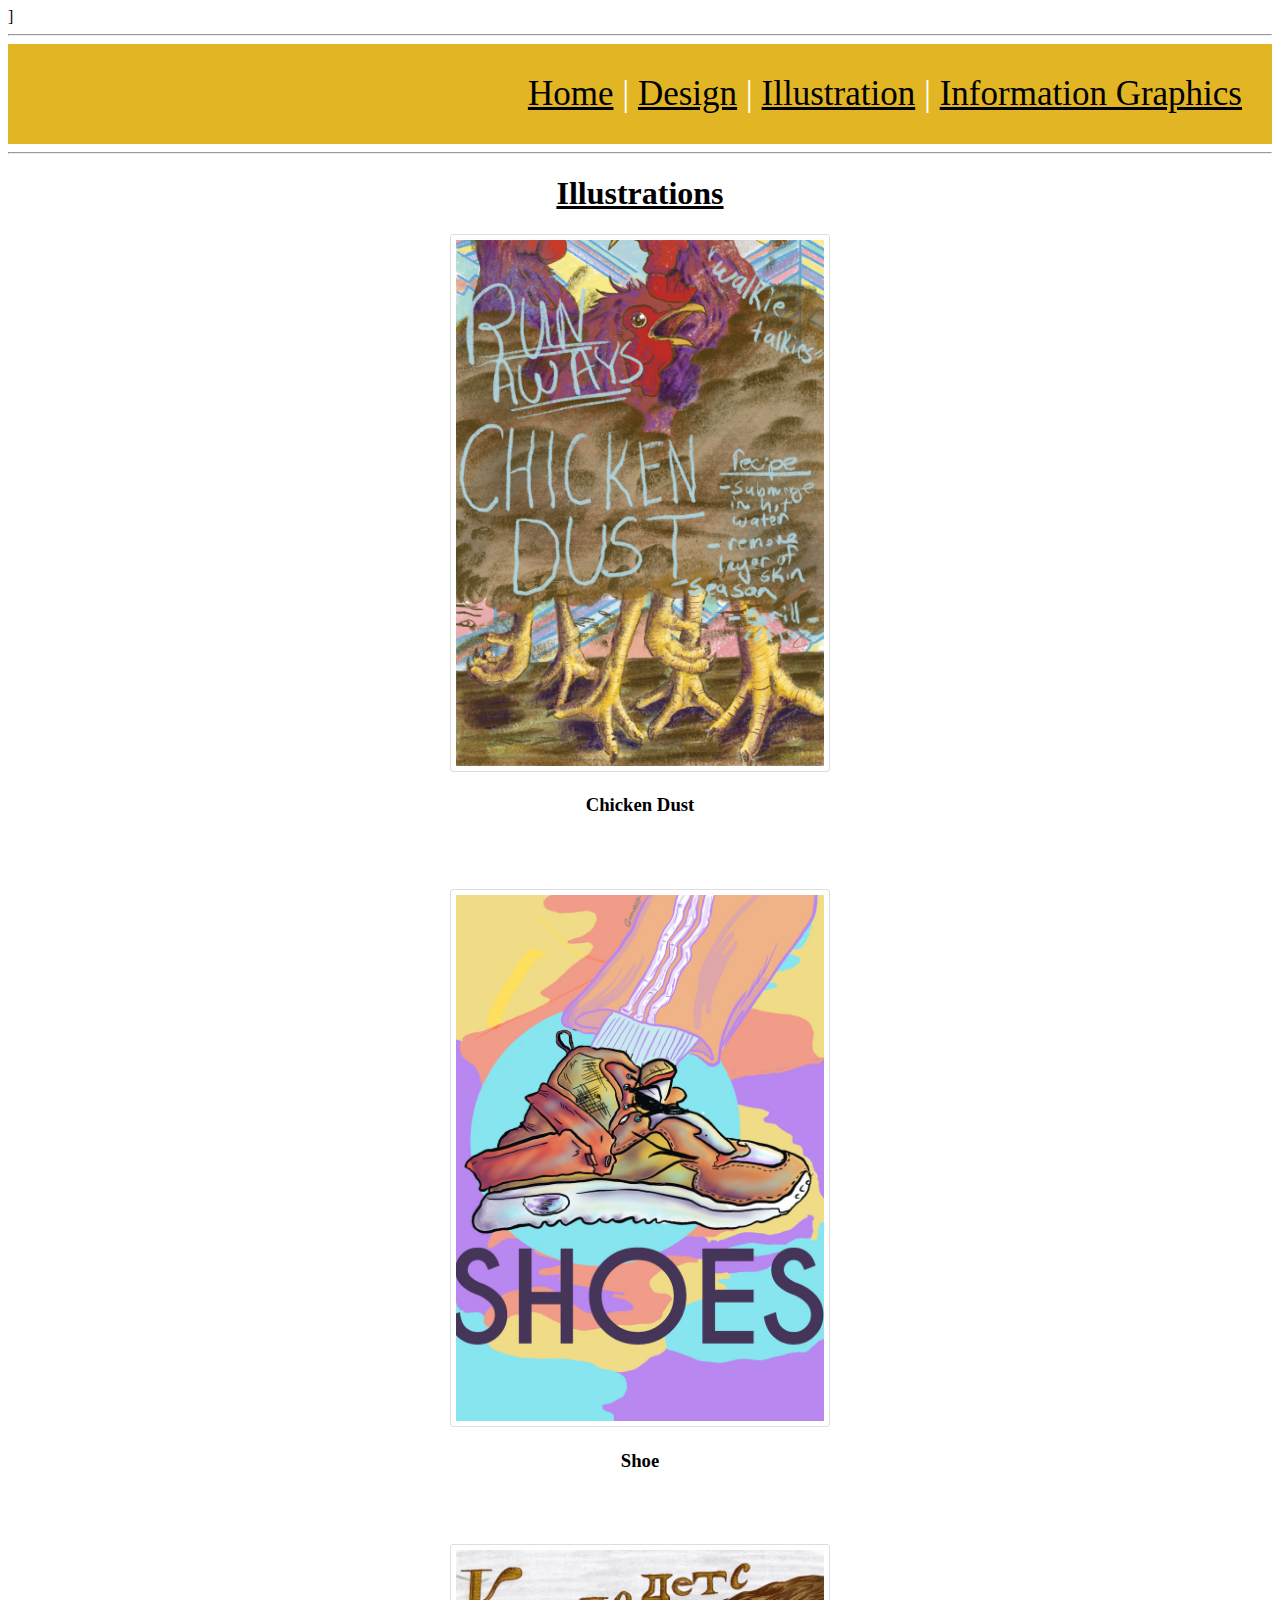
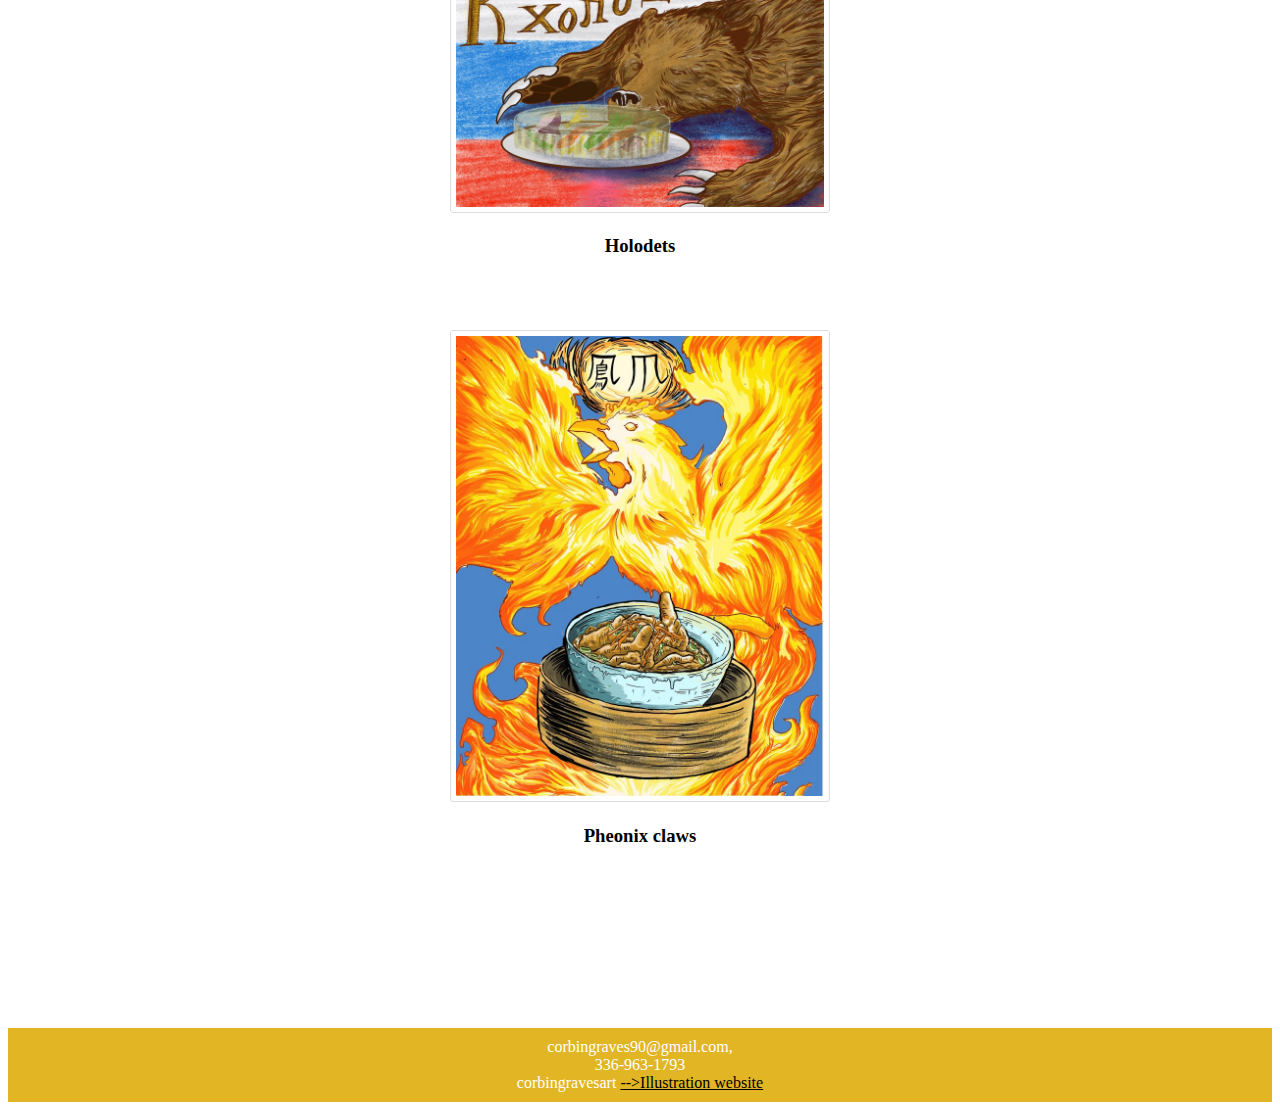
<file: illustrations.html>
<!DOCTYPE html>
<html lang="en" dir="ltr">
]
  <head>
    <meta charset="utf-8">
    <title><u>Illustrations</u></title>

    <style media="screen">

    * {
        box-sizing: border-box;
      }

    /* Style the header */
    header {
      background-color: #E1B524;
      padding: 30px;
      text-align: center;
      font-size: 35px;
      color: white;
    }
    font{
      font-family: Gill Sans, sans-serif;
    }
    h2{
      font-family: Gill Sans, sans-serif;
    }
    a{
      color: black;
    }
    font{
      font-family: Gill Sans, sans-serif;
    }
    h2{
      font-family: Gill Sans, sans-serif;}
    a:hover {
  color: #73D0EC;
}
    /* Style the footer */
        footer {
          background-color: #E1B524;
          padding: 10px;
          text-align: center;
          color: white;
        }

        nav ul {
                list-style-type: none;
                padding: 0;
              }

              img{
        border: 1px solid #ddd;
        border-radius: 3px;
        padding: 5px;
        max-width: 100%;
        }
      img:hover {
            box-shadow: 0 0 2px 1px rgba(0, 140, 186, 0.5);
          }
      body{
            background-color: white;
          }


          /* Responsive layout - makes a two column-layout instead of four columns */
          /*@media screen and (max-width: 800px) {
            .column {
              flex: 50%;
              max-width: 50%;*/
            }


          }


    </style>


    <hr/>
    <!---header style="text-align:left;"-->

      <header style="text-align:left;">
        <span style="font-family:Gill Sans">
          <nav style="text-align:right;">
              <a href="index.html">Home</a> |
            <a href="web_design.html">Design</a> |
                <a href="illustrations.html">Illustration</a> |
                <a href="Product.Design.html">Information Graphics</a>

              </nav>
            </header>
<hr/>
  </head>
  <body>
    <center>
      <span style="font-family:Gill Sans">
    <h1><u>Illustrations</u></h1>

  </center>
<div class="portfolio">
<span style="font-family:Gill Sans">
<!--//portfolio_item 0-->
  <div class="portfolio_item">
<center>
    <img src="illustrations/chickendust" alt="Chicken illlustration logo" style= "width:30%">
    <div class="portoflio_desc">
      <h3 class="portfolio_title"> Chicken Dust</h3>
</span>
</center>
  </div>
</div>
<br>
<br>
<br>


<!--//portfolio_item 1-->
    <div class="portfolio_item">
      <span style="font-family:Gill Sans">
<center>
    <img src="illustrations/shoe.psdcorbingraves.jpg" alt="shoe illustration"style= "width:30%">
    <div class="portoflio_desc">
      <h3 class="portfolio_title"> Shoe</h3>
</span>
</center>
      </div>
    </div>
    <br>
    <br>
    <br>

  <!--//portfolio_item 2-->
        <div class="portfolio_item">
          <span style="font-family:Gill Sans">
<center>
    <img src="illustrations/Untitled_Artwork.jpg" alt="Bear illustration" style= "width:30%">
    <div class="portoflio_desc">
      <h3 class="portfolio_title"> Holodets</h3>
</span>
</center>
      </div>
    </div>
    <br>
    <br>
    <br>

  <!--//portfolio_item 3-->
      <div class="portfolio_item">
        <span style="font-family:Gill Sans">
<center>
    <img  src="illustrations/Untitled_Artwork+(1).jpg" alt="pheonix illustration" style= "width:30%">
    <div class="portoflio_desc">
      <h3 class="portfolio_title"> Pheonix claws</h3>
</span>
</center>
      </div>
    </div>
    <br>
    <br>
    <br>


      <!--//portfolio_item 4
      <div class="portfolio_item">
        <span style="font-family:Gill Sans">
<center>
    <img src="illustrations/KungFu.jpg" alt="fantasy martial artist" style= "width:30%">
    <div class="portoflio_desc">
      <h3 class="portfolio_title" style="center"> Dragon stance</h3>-->

</center>
</span>
      </div>
    </div>
    <br>
    <br>
    <br>


<!--//portfolio_item 5
    <div class="portfolio_item">
      <span style="font-family:Gill Sans">
<center>
    <img src="illustrations/circe.jpg" alt="woman with glowing eyes" style= "width:30%">
    <div class="portoflio_desc">
      <h3 class="portfolio_title"> Circe</h3>-->

</center>
  </div>
</div>
<br>
<br>
<br>
   </div>



  </body>

  <footer>
    <span style="font-family:Gill Sans">
    <bottomleft>

      <li>corbingraves90@gmail.com,</li>
        <li>  336-963-1793</li>
        <li>  corbingravesart  <a href="https://corbingravesdesign.squarespace.com" target="_blank" > -->Illustration website</a></li>
      
    </bottomleft>
      </footer>
    </span>
</html>
</file>
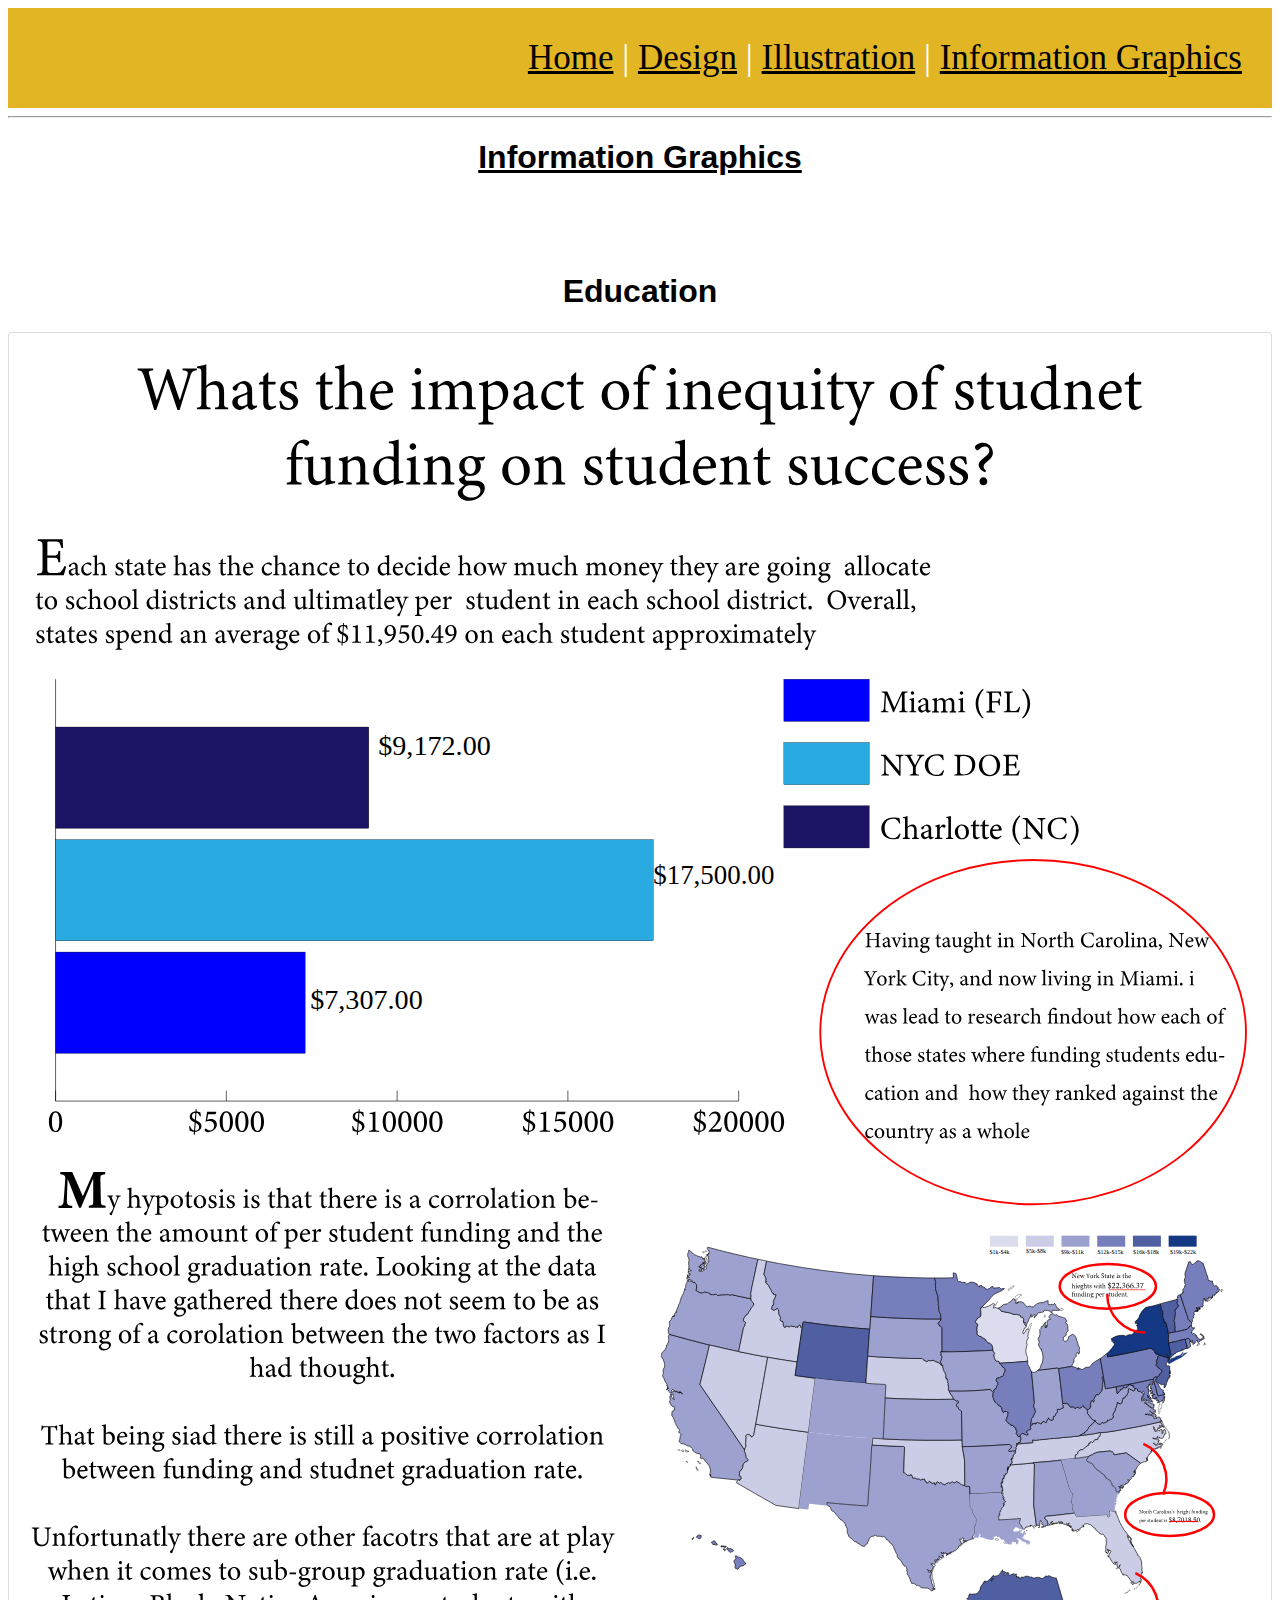
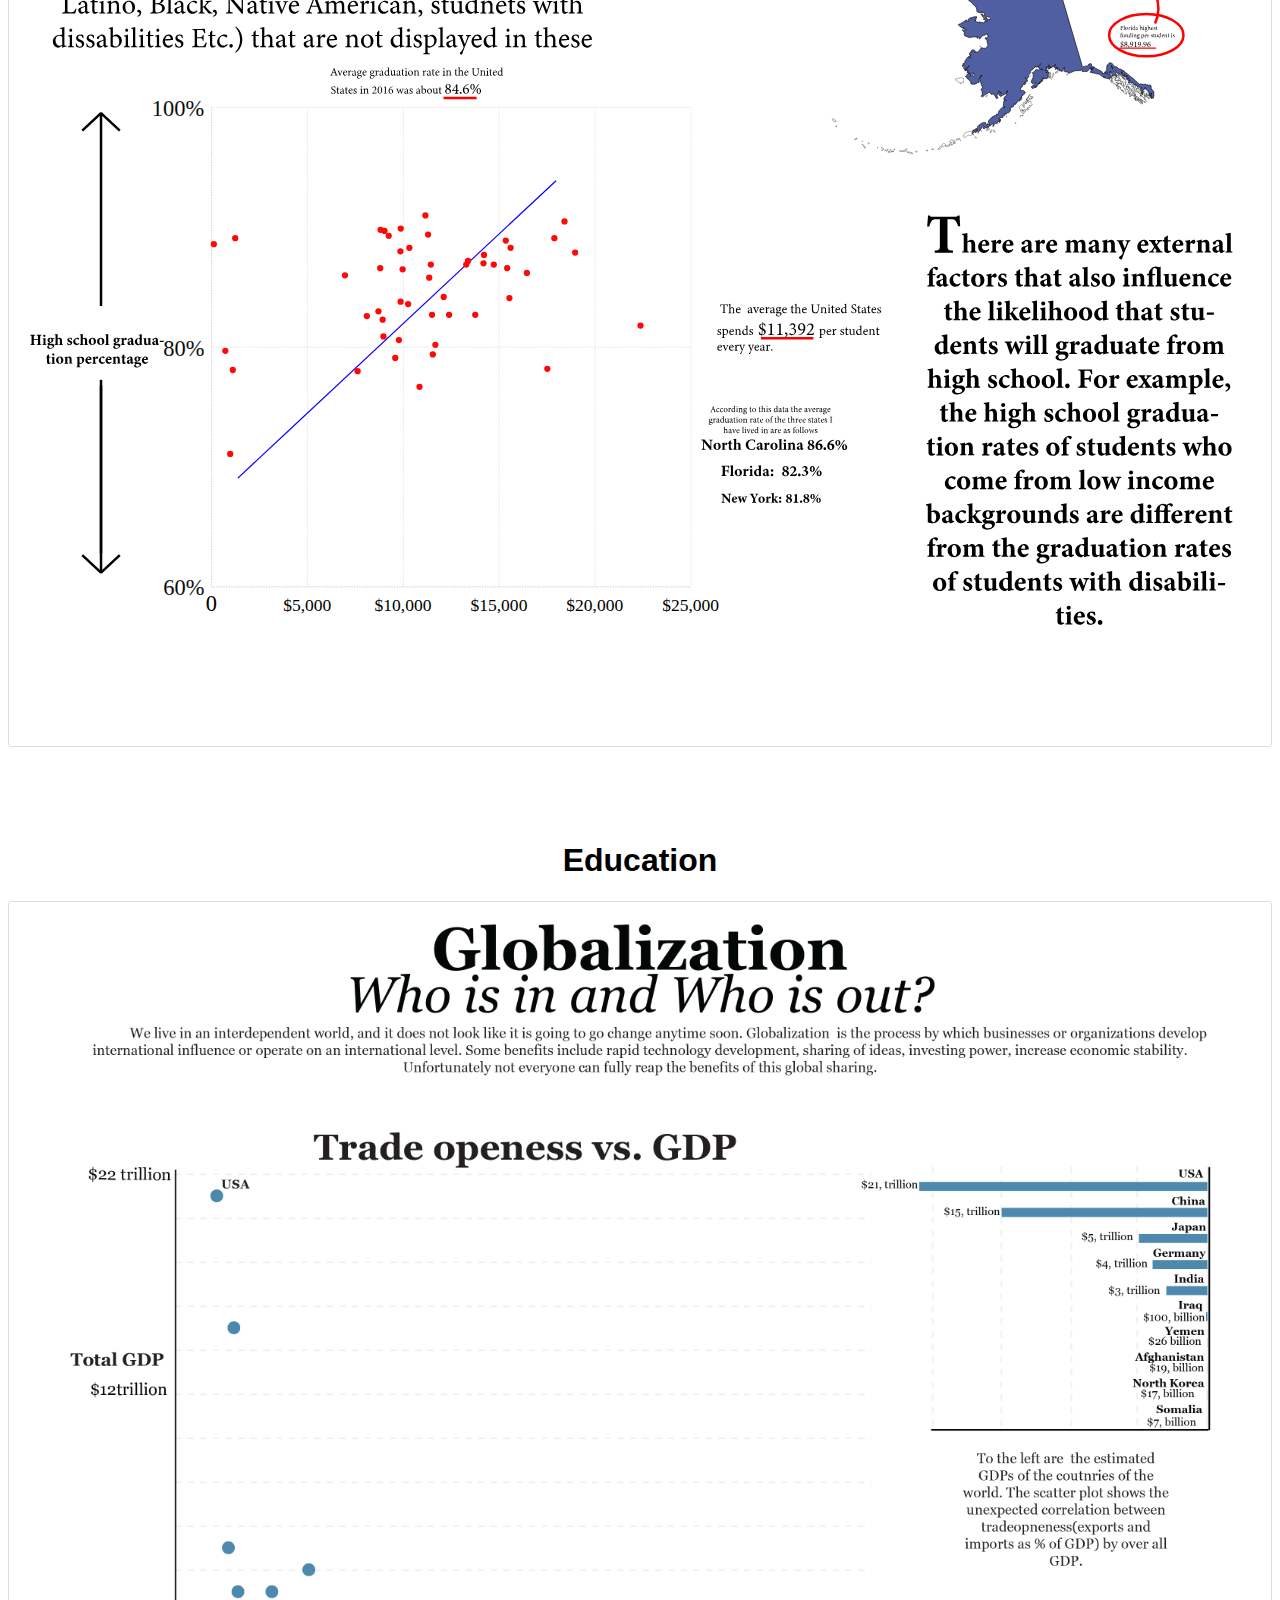
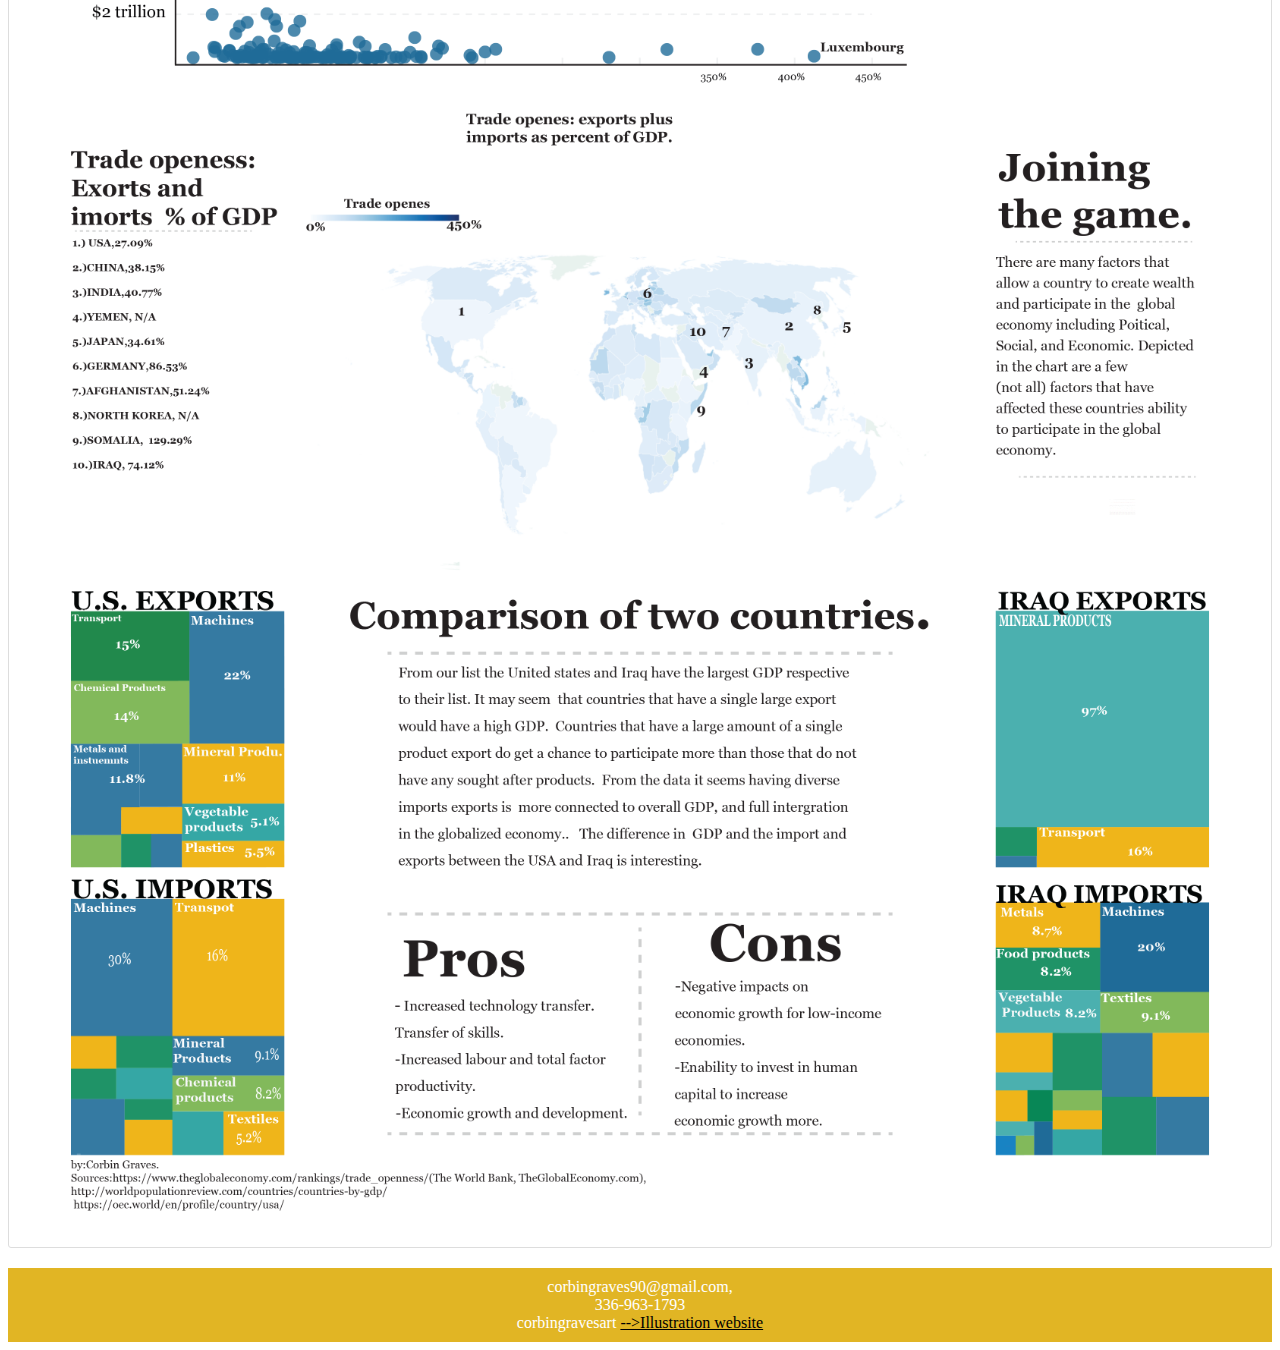
<file: Product.Design.html>
<!DOCTYPE html>
<html lang="en" dir="ltr">
    <meta charset="utf-8">
    <title>Inoformation Graphics</title>
    <style>

    * {
        box-sizing: border-box;
      }

    /* Style the header */
    header {
      background-color: #E1B524;
      padding: 30px;
      text-align: center;
      font-size: 35px;
      color: white;
    }
    /*main{
      background-color: lightgray;
    }*/

    a{
      color: black;
    }
    a:hover {
  color: #73D0EC;
      }
    /* Style the footer */
        footer {
          background-color: #E1B524;
          padding: 10px;
          text-align: center;
          color: white;
        }

        .column {
                float: left;
                width: 33.33%;
                padding: 5px;
              }

              /* Clear floats after image containers */
              .row::after {
                content: "";
                clear: both;
                display: table;
              }
              font{
                font-family: Gill Sans, sans-serif;
              }
              h1{
                font-family: Gill Sans, sans-serif;
              }

        nav ul {
                list-style-type: none;
                padding: 0;
              }

              img{
        border: 1px solid #ddd;
        border-radius: 3px;
        padding: 5px;
        max-width: 100%;
        }
      img:hover {
            box-shadow: 0 0 2px 1px rgba(0, 140, 186, 0.5);
          }
      body{
            background-color: white;
          }


    </style>

    <!---header style="text-align:left;"-->
      <header style="text-align:right;">
          <nav style="text-align:right;">
            <span style="font-family:Gill Sans">
              <a href="index.html">Home</a> |
              <a href="web_design.html">Design</a> |
                <a href="illustrations.html">Illustration</a> |
                <a href="Product.Design.html">Information Graphics</a>


          </nav>
      </header>
      <hr/>

    <main>
      <center>
      <h1><u>Information Graphics</u></h1>
    </center>
    <br>
    <br>
    <br>


  <body>

    <p>
      <center>
        <div class="portfolio">
        <!--//portfolio_item 0-->
          <div class="portfolio_item">
        <center>
          <h1 class="portfolio_title"> <h1>Education</h1>
          <img src="Images/3mapProjectDataViz.svg" alt="Education in the united States" >

        </center>
          </div>
        </div>
    </p>
    <br>
    <br>
    <br>
    <p>
      <center>
        <div class="portfolio">
        <!--//portfolio_item 0-->
          <div class="portfolio_item">
        <center>
          <h1 class="portfolio_title"> <h1>Education</h1>
          <img src="Images/CorbinGraves_Project1.png" alt="International Trade" >

        </center>
          </div>
        </div>
    </p>




</span>
  </body>



  <footer>
    <span style="font-family:Gill Sans">
    <bottomleft>

      <li>corbingraves90@gmail.com,</li>
        <li>  336-963-1793</li>
        <li>  corbingravesart  <a href="https://corbingravesdesign.squarespace.com" target="_blank" > -->Illustration website</a></li>
      
    </bottomleft>
  </span>
      </footer>
</html>
</file>
